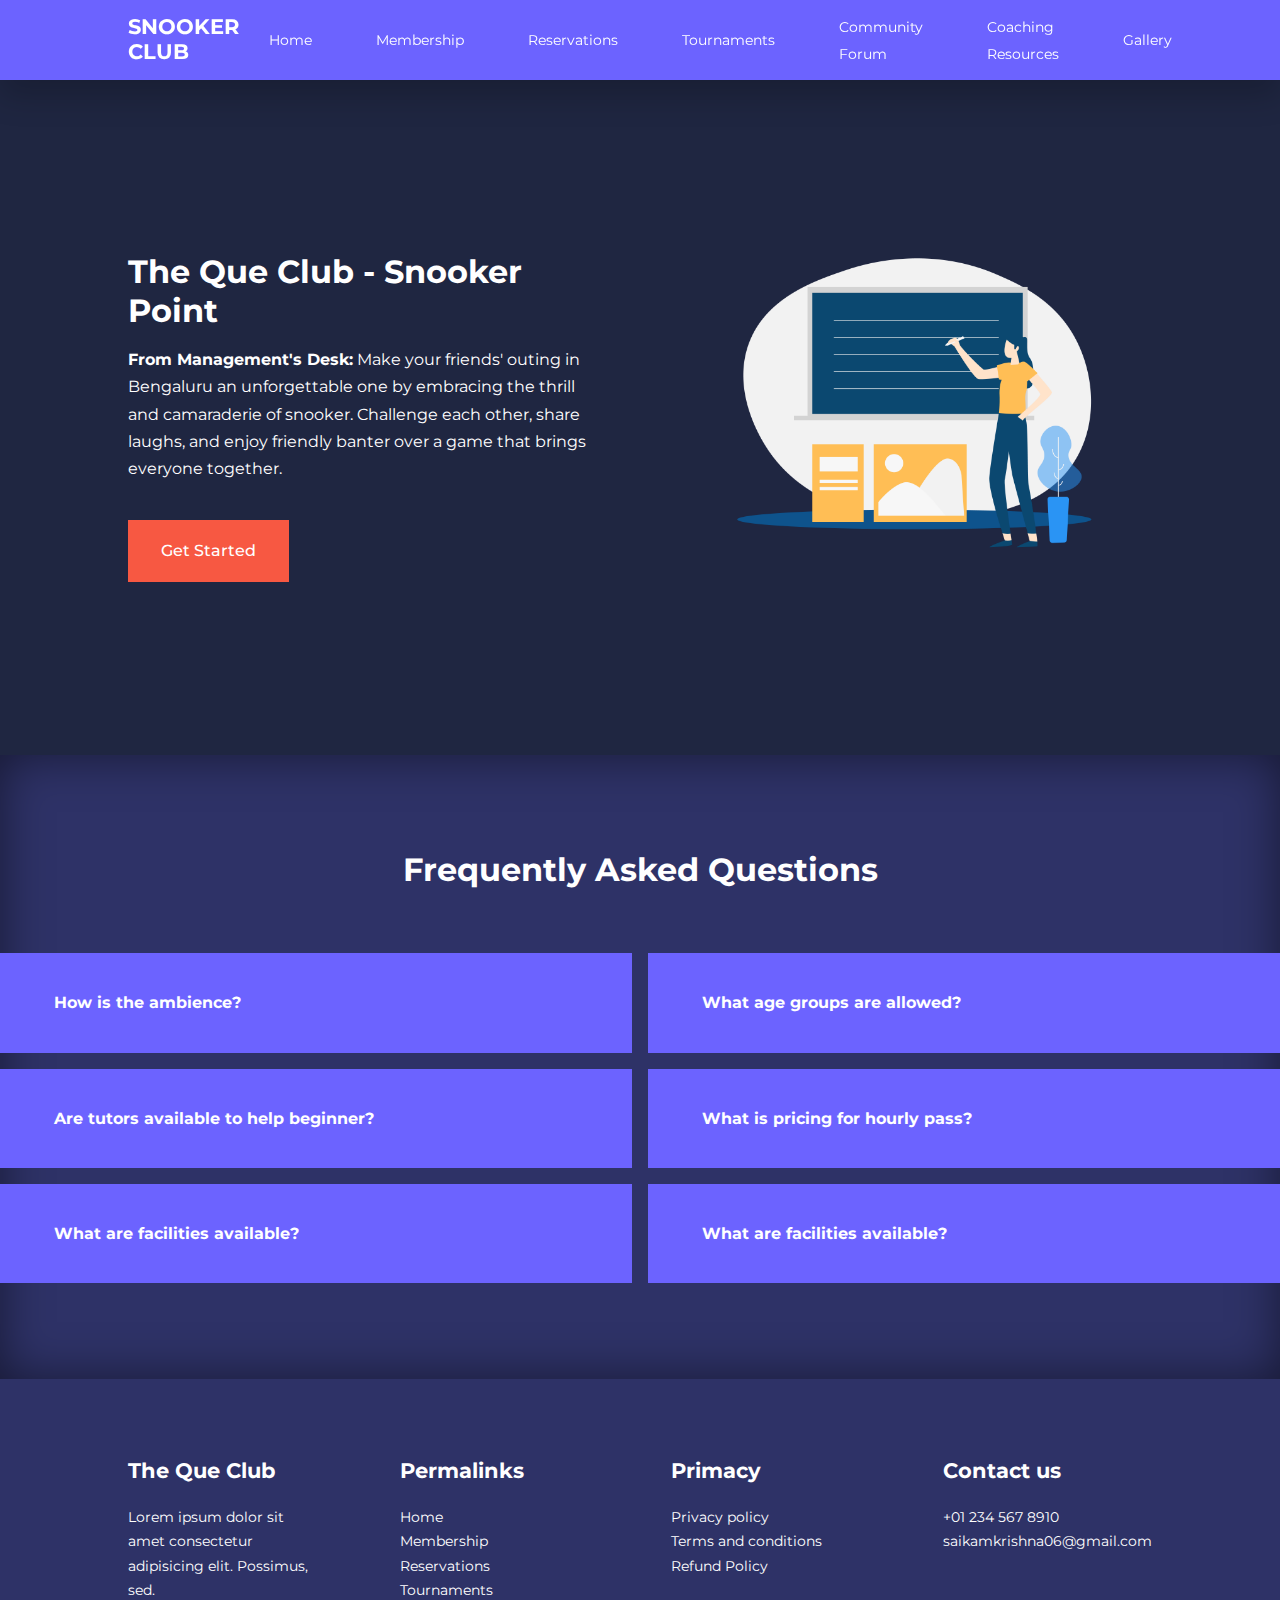
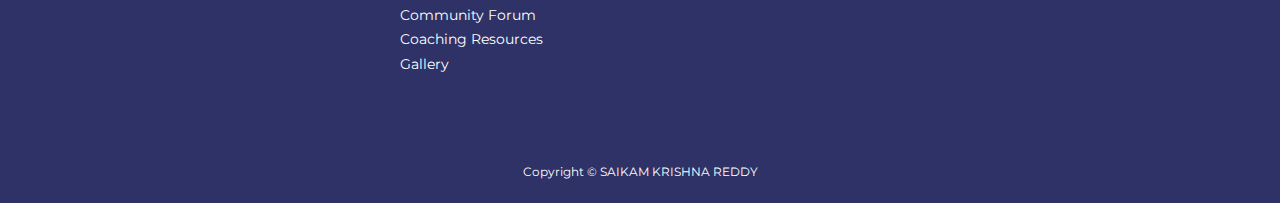
<file: index.html>
<!DOCTYPE html>
<html lang="en">

<head>
    <meta charset="UTF-8">
    <meta http-equiv="X-UA-Compatible" content="IE=edge">
    <meta name="viewport" content="width=device-width, initial-scale=1.0">
    <title>Snooker Club</title>

    <!-- ICONSCOUT CDN-->

    <link rel="stylesheet" href="https://unicons.iconscout.com/release/v2.1.6/css/unicons.css">



    <!-- GOOGLE FONTS (MONTSERRAT)-->
    <link rel="preconnect" href="https://fonts.googleapis.com">
    <link rel="preconnect" href="https://fonts.gstatic.com" crossorigin>
    <link href="https://fonts.googleapis.com/css2?family=Montserrat:wght@300;400;500;600;800;900&display=swap"
        rel="stylesheet">



    <!-- SWIPER JS -->

    <link rel="stylesheet" href="https://unpkg.com/swiper@8/swiper-bundle.min.css" />



    <link rel="stylesheet" href=" ./style.css">
</head>

<body>

    <nav class="window-scroll">
        <div class="container nav__container">
            <a href="index.html">
                <h4>SNOOKER CLUB</h4>
            </a>
            <ul class="nav__menu">
                <li><a href="index.html">Home</a></li>
                <li><a href="membership.html">Membership</a></li>
                <li><a href="reservation.html">Reservations</a></li>
                <li><a href="tournaments.html">Tournaments</a></li>
                <li><a href="community.html">Community Forum</a></li>
                <li><a href="coaching resources.html">Coaching Resources</a></li>
                <li><a href="gallery.html">Gallery</a></li>

            </ul>
            <button id="open-menu-btn"> <i class="uil uil-bars"></i> </button>
            <button id="close-menu-btn"> <i class="uil uil-multiply"></i> </button>
        </div>
    </nav>


    <!-- ================================END OF NAVBAR ============================-->




    <header>
        <div class="container header__container">
            <div class="header__left">
                <h2>The Que Club - Snooker Point </h2>
                <p>
                    <b>From Management's Desk:</b>
                    Make your friends' outing in Bengaluru an unforgettable one by embracing the thrill and
                    camaraderie of snooker. Challenge each other, share laughs, and enjoy friendly banter over a game
                    that brings everyone together.
                </p>
                <a href="membership.html" class="btn btn-primary"> Get
                    Started</a>
            </div>

            <div class="header__right">
                <div class="header__right-image">
                    <img src="./teaching.png" alt="there was a error loading this picture">
                </div>
            </div>
        </div>



    </header>



    <!--===============================================END OF HEADER ===========================================================-->





    <section class="faqs">
        <h2> Frequently Asked Questions</h2>
        <div class="conatainer faqs__container">


            <article class="faq">
                <div class="faq__icon"><i class="uil uil-plus"></i></div>
                <div class="question__answer">
                    <h4>How is the ambience?</h4>
                    <p>Lorem ipsum, dolor sit amet consectetur adipisicing elit. Alias aliquid deserunt nostrum
                        laudantium ipsam, veritatis quia adipisci aliquam eum. Veniam
                        praesentium veritatis qui, cum ad inventore a ab distinctio minima.
                    </p>
                </div>
            </article>

            <article class="faq">
                <div class="faq__icon"><i class="uil uil-plus"></i></div>
                <div class="question__answer">
                    <h4>What age groups are allowed?</h4>
                    <p>Lorem ipsum, dolor sit amet consectetur adipisicing elit. Alias aliquid deserunt nostrum
                        laudantium ipsam, veritatis quia adipisci aliquam eum. Veniam
                        praesentium veritatis qui, cum ad inventore a ab distinctio minima.
                    </p>
                </div>
            </article>

            <article class="faq">
                <div class="faq__icon"><i class="uil uil-plus"></i></div>
                <div class="question__answer">
                    <h4>Are tutors available to help beginner?</h4>
                    <p>Lorem ipsum, dolor sit amet consectetur adipisicing elit. Alias aliquid deserunt nostrum
                        laudantium ipsam, veritatis quia adipisci aliquam eum. Veniam
                        praesentium veritatis qui, cum ad inventore a ab distinctio minima.
                    </p>
                </div>
            </article>

            <article class="faq">
                <div class="faq__icon"><i class="uil uil-plus"></i></div>
                <div class="question__answer">
                    <h4>What is pricing for hourly pass?</h4>
                    <p>Lorem ipsum, dolor sit amet consectetur adipisicing elit. Alias aliquid deserunt nostrum
                        laudantium ipsam, veritatis quia adipisci aliquam eum. Veniam
                        praesentium veritatis qui, cum ad inventore a ab distinctio minima.
                    </p>
                </div>
            </article>

            <article class="faq">
                <div class="faq__icon"><i class="uil uil-plus"></i></div>
                <div class="question__answer">
                    <h4>What are facilities available? </h4>
                    <p>Lorem ipsum, dolor sit amet consectetur adipisicing elit. Alias aliquid deserunt nostrum
                        laudantium ipsam, veritatis quia adipisci aliquam eum. Veniam
                        praesentium veritatis qui, cum ad inventore a ab distinctio minima.
                    </p>
                </div>
            </article>

            <article class="faq">
                <div class="faq__icon"><i class="uil uil-plus"></i></div>
                <div class="question__answer">
                    <h4>What are facilities available? </h4>
                    <p>Lorem ipsum, dolor sit amet consectetur adipisicing elit. Alias aliquid deserunt nostrum
                        laudantium ipsam, veritatis quia adipisci aliquam eum. Veniam
                        praesentium veritatis qui, cum ad inventore a ab distinctio minima.
                    </p>
                </div>
            </article>


        </div>
    </section>

    <!--===================================END OF FAQS===============================================================-->




    <footer>
        <div class="container footer__container ">
            <div class="footer__1">
                <a href="index.html" class="footer__logo">
                    <h4>The Que Club</h4>
                </a>
                <P>
                    Lorem ipsum dolor sit amet consectetur adipisicing elit. Possimus, sed.
                </P>
            </div>

            <div class="footer__2">
                <h4>Permalinks</h4>
                <ul class="permalinks">
                    <li><a href="index.html">Home</a></li>
                    <li><a href="membership.html">Membership</a></li>
                    <li><a href="reservation.html">Reservations</a></li>
                    <li><a href="tournaments.html">Tournaments</a></li>
                    <li><a href="community.html">Community Forum</a></li>
                    <li><a href="coaching resources.html">Coaching Resources</a></li>
                    <li><a href="gallery.html">Gallery</a></li>
                </ul>
            </div>

            <div class="footer__3">
                <h4>Primacy</h4>
                <ul class="privacy">
                    <li><a href="#"> Privacy policy</a></li>
                    <li><a href="#"> Terms and conditions</a></li>
                    <li><a href="#"> Refund Policy</a></li>
                </ul>
            </div>

            <div class="footer__4">
                <h4>Contact us</h4>
                <div>
                    <p>+01 234 567 8910</p>
                    <p>saikamkrishna06@gmail.com</p>
                </div>


                <ul class="footer__socials">
                    <li>
                        <a href="#"> <i class="uil uil-facebook-f"></i></a>
                    </li>
                    <li>
                        <a href="#"> <i class="uil uil-instagram-alt"></i></a>
                    </li>
                    <li>
                        <a href="#"> <i class="uil uil-twitter"></i></a>
                    </li>
                    <li>
                        <a href="#"> <i class="uil uil-linkedin-alt"></i></a>
                    </li>
                </ul>
            </div>


        </div>
        <div class="footer__copyright">
            <small> Copyright &copy; SAIKAM KRISHNA REDDY</small>
        </div>
    </footer>



    <script src="https://unpkg.com/swiper@8/swiper-bundle.min.js"></script>
    <script src="./main.js"></script>

    <script>
        var swiper = new Swiper(".mySwiper", {
            slidesPerView: 1,
            spaceBetween: 30,
            pagination: {
                el: ".swiper-pagination",
                clickable: true,
            },
            //when window width is >= 600px
            breakpoints: {
                600: {
                    slidesPerView: 2
                }
            }
        });
    </script>
</body>

</html>
</file>
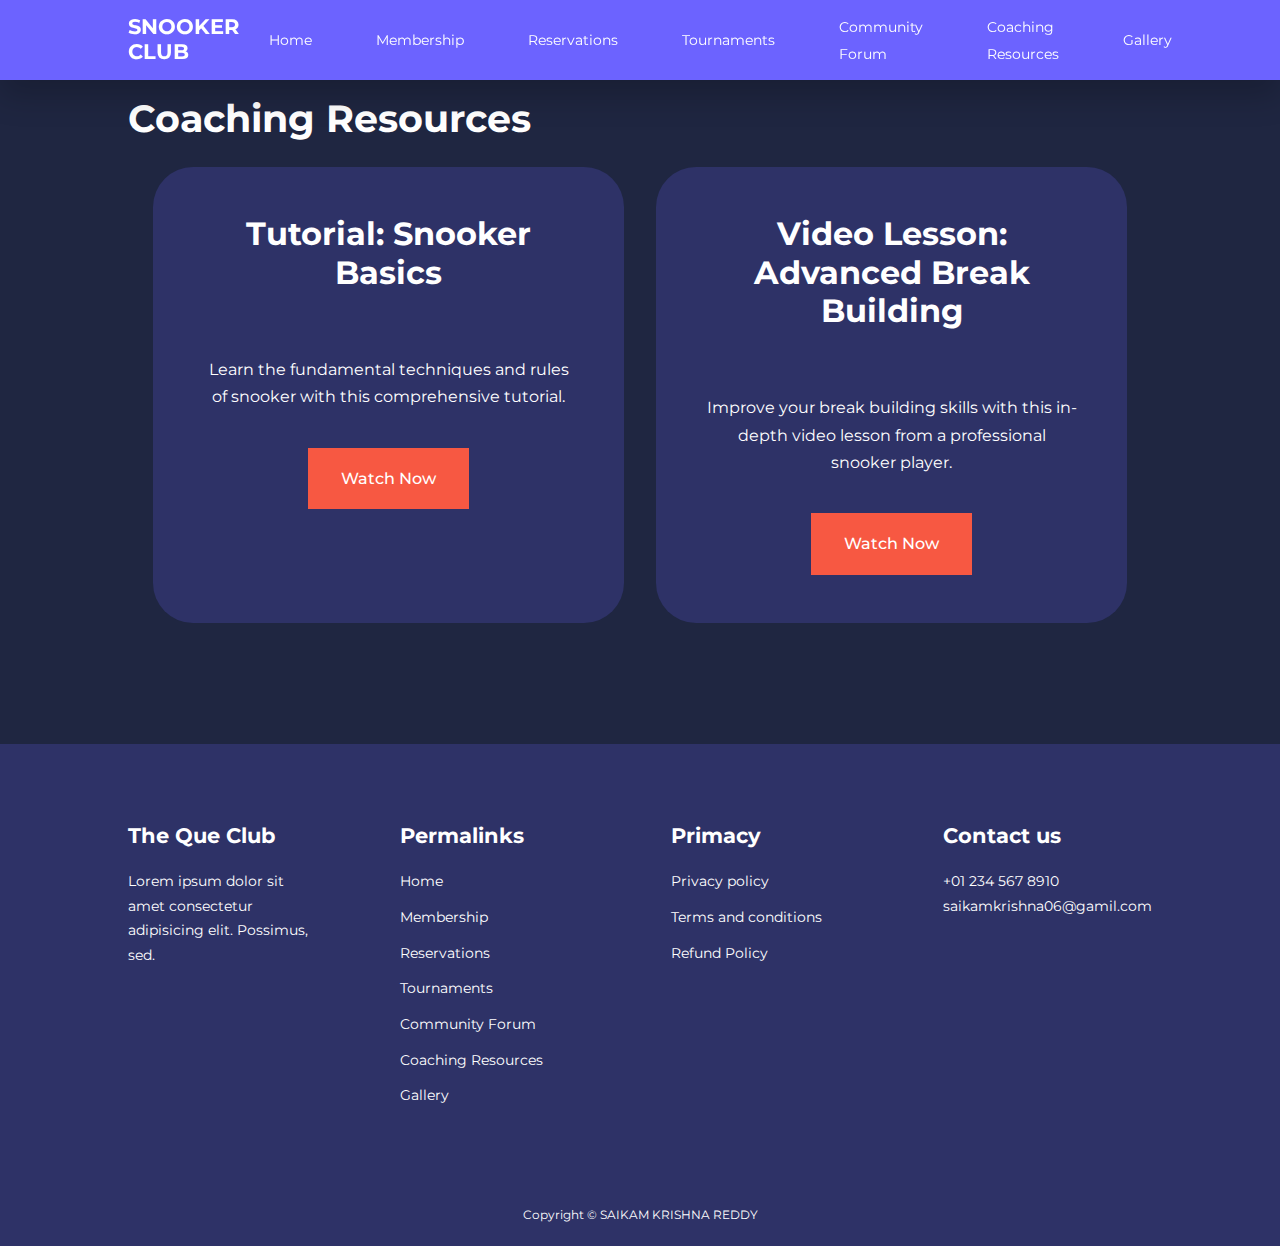
<file: coaching resources.html>
<!DOCTYPE html>
<html lang="en">

<head>
  <meta charset="UTF-8">
  <meta name="viewport" content="width=device-width, initial-scale=1.0">
  <title>Coaching Resources - Snooker Club</title>
  <link rel="stylesheet" href=" ./style.css">

  <!-- ICONSCOUT CDN-->

  <link rel="stylesheet" href="https://unicons.iconscout.com/release/v2.1.6/css/unicons.css">



  <!-- GOOGLE FONTS (MONTSERRAT)-->
  <link rel="preconnect" href="https://fonts.googleapis.com">
  <link rel="preconnect" href="https://fonts.gstatic.com" crossorigin>
  <link href="https://fonts.googleapis.com/css2?family=Montserrat:wght@300;400;500;600;800;900&display=swap"
    rel="stylesheet">
</head>
<body>
  <nav  class="window-scroll">
    <div class="container nav__container">
        <a href="index.html">
            <h4>SNOOKER CLUB</h4>
        </a>
        <ul class="nav__menu">
            <li><a href="index.html">Home</a></li>
            <li><a href="membership.html">Membership</a></li>
            <li><a href="reservation.html">Reservations</a></li>
            <li><a href="tournaments.html">Tournaments</a></li>
            <li><a href="community.html">Community Forum</a></li>
            <li><a href="coaching resources.html">Coaching Resources</a></li>
            <li><a href="gallery.html">Gallery</a></li>

        </ul>
        <button id="open-menu-btn"> <i class="uil uil-bars"></i> </button>
        <button id="close-menu-btn"> <i class="uil uil-multiply"></i> </button>
    </div>
</nav>

  <section id="coaching-resources">
    <div class="container">
      <h1>Coaching Resources</h1>
      <div class="container_coaching">
        <div class="article">
          <h2>Tutorial: Snooker Basics</h2>
          <p>Learn the fundamental techniques and rules of snooker with this comprehensive tutorial.</p>
          <a href="#" class="btn btn-primary">Watch Now</a>
        </div>
        <div class="article">
          <h2>Video Lesson: Advanced Break Building</h2>
          <p>Improve your break building skills with this in-depth video lesson from a professional snooker player.</p>
          <a href="#" class="btn btn-primary">Watch Now</a>
        </div>
      </div>
    </div>

  </section>



  <footer class="footer">
    <div class="container footer__container ">
        <div class="footer__1">
            <a href="index.html" class="footer__logo">
                <h4>The Que Club</h4>
            </a>
            <P>
                Lorem ipsum dolor sit amet consectetur adipisicing elit. Possimus, sed.
            </P>
        </div>

        <div class="footer__2">
            <h4>Permalinks</h4>
            <ul class="permalinks">
              <li><a href="index.html">Home</a></li>
              <li><a href="membership.html">Membership</a></li>
              <li><a href="reservation.html">Reservations</a></li>
              <li><a href="tournaments.html">Tournaments</a></li>
              <li><a href="community.html">Community Forum</a></li>
              <li><a href="coaching resources.html">Coaching Resources</a></li>
              <li><a href="gallery.html">Gallery</a></li>
            </ul>
        </div>

        <div class="footer__3">
            <h4>Primacy</h4>
            <ul class="privacy">
                <li><a href="#"> Privacy policy</a></li>
                <li><a href="#"> Terms and conditions</a></li>
                <li><a href="#"> Refund Policy</a></li>
            </ul>
        </div>

        <div class="footer__4">
            <h4>Contact us</h4>
            <div>
                <p>+01 234 567 8910</p>
                <p>saikamkrishna06@gamil.com</p>
            </div>


            <ul class="footer__socials">
                <li>
                    <a href="#"> <i class="uil uil-facebook-f"></i></a>
                </li>
                <li>
                    <a href="#"> <i class="uil uil-instagram-alt"></i></a>
                </li>
                <li>
                    <a href="#"> <i class="uil uil-twitter"></i></a>
                </li>
                <li>
                    <a href="#"> <i class="uil uil-linkedin-alt"></i></a>
                </li>
            </ul>
        </div>


    </div>
    <div class="footer__copyright">
        <small> Copyright &copy; SAIKAM KRISHNA REDDY</small>
    </div>
</footer>
    




</body>

</html>
</file>
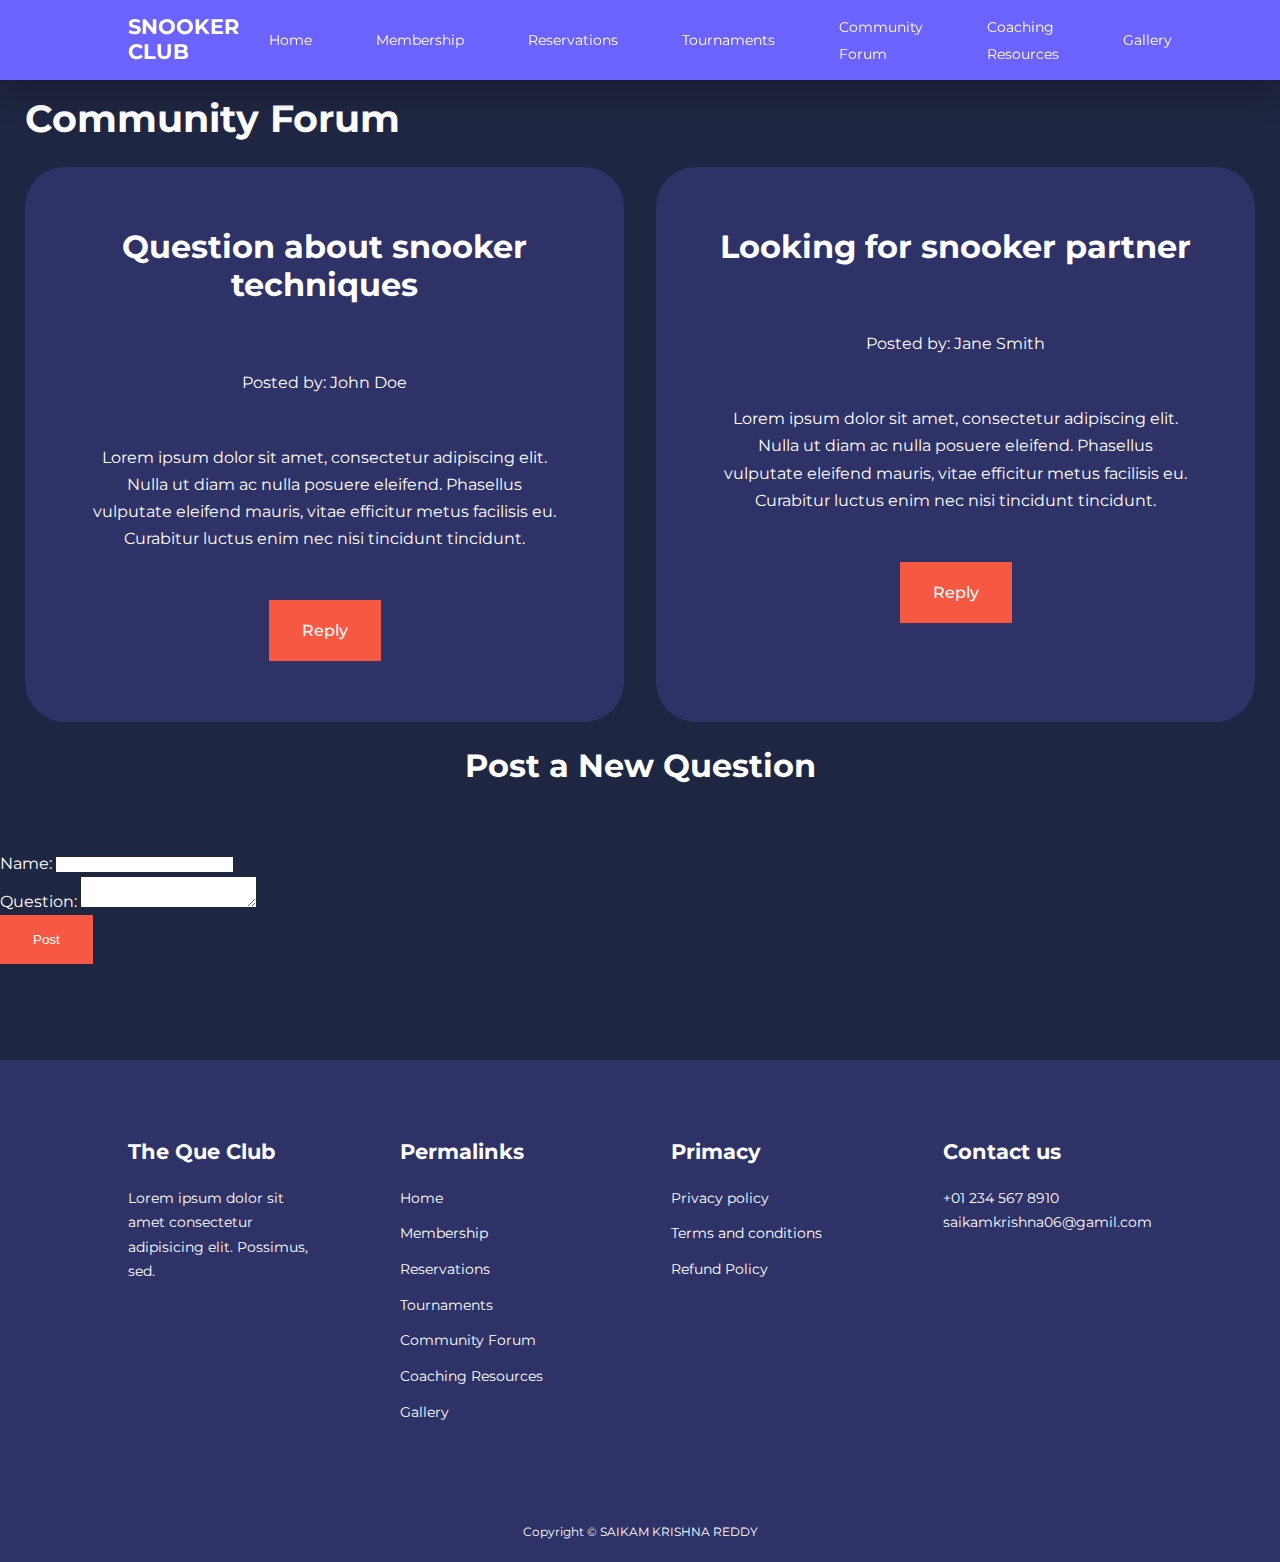
<file: community.html>
<!DOCTYPE html>
<html lang="en">

<head>
  <meta charset="UTF-8">
  <meta name="viewport" content="width=device-width, initial-scale=1.0">
  <title>Community Forum - Snooker Club</title>
  <link rel="stylesheet" href=" ./style.css">

  <!-- ICONSCOUT CDN-->

  <link rel="stylesheet" href="https://unicons.iconscout.com/release/v2.1.6/css/unicons.css">



  <!-- GOOGLE FONTS (MONTSERRAT)-->
  <link rel="preconnect" href="https://fonts.googleapis.com">
  <link rel="preconnect" href="https://fonts.gstatic.com" crossorigin>
  <link href="https://fonts.googleapis.com/css2?family=Montserrat:wght@300;400;500;600;800;900&display=swap"
    rel="stylesheet">
</head>

<body>
  <nav class="window-scroll">
    <div class="container nav__container">
      <a href="index.html">
        <h4>SNOOKER CLUB</h4>
      </a>
      <ul class="nav__menu">
        <li><a href="index.html">Home</a></li>
        <li><a href="membership.html">Membership</a></li>
        <li><a href="reservation.html">Reservations</a></li>
        <li><a href="tournaments.html">Tournaments</a></li>
        <li><a href="community.html">Community Forum</a></li>
        <li><a href="coaching resources.html">Coaching Resources</a></li>
        <li><a href="gallery.html">Gallery</a></li>

      </ul>
      <button id="open-menu-btn"> <i class="uil uil-bars"></i> </button>
      <button id="close-menu-btn"> <i class="uil uil-multiply"></i> </button>
    </div>
  </nav>

  <section id="community">
    <div class="container_community">
      <h1>Community Forum</h1>
      <div class="forum-posts">
        <div class="article">
          <h2>Question about snooker techniques</h2>
          <p>Posted by: John Doe</p>
          <p>Lorem ipsum dolor sit amet, consectetur adipiscing elit. Nulla ut diam ac nulla posuere eleifend.
            Phasellus vulputate eleifend mauris, vitae efficitur metus facilisis eu. Curabitur luctus enim nec nisi
            tincidunt tincidunt.</p>
          <a href="#" class="btn btn-primary">Reply</a>
        </div>
        <div class="article">
          <h2>Looking for snooker partner</h2>
          <p>Posted by: Jane Smith</p>
          <p>Lorem ipsum dolor sit amet, consectetur adipiscing elit. Nulla ut diam ac nulla posuere eleifend.
            Phasellus vulputate eleifend mauris, vitae efficitur metus facilisis eu. Curabitur luctus enim nec nisi
            tincidunt tincidunt.</p>
          <a href="#" class="btn btn-primary">Reply</a>
        </div>
      </div>


  
        <h2>Post a New Question</h2>
        <div>
          <label for="name">Name:</label>
          <input type="text" id="name" name="name" required>
        </div>

        <div>
          <label for="question">Question:</label>
          <textarea id="question" name="question" required></textarea>
        </div>

        <button type="submit" class="btn btn-primary">Post</button>
   
  </section>

  <footer class="footer">
    <div class="container footer__container ">
      <div class="footer__1">
        <a href="index.html" class="footer__logo">
          <h4>The Que Club</h4>
        </a>
        <P>
          Lorem ipsum dolor sit amet consectetur adipisicing elit. Possimus, sed.
        </P>
      </div>

      <div class="footer__2">
        <h4>Permalinks</h4>
        <ul class="permalinks">
          <li><a href="index.html">Home</a></li>
          <li><a href="membership.html">Membership</a></li>
          <li><a href="reservation.html">Reservations</a></li>
          <li><a href="tournaments.html">Tournaments</a></li>
          <li><a href="community.html">Community Forum</a></li>
          <li><a href="coaching resources.html">Coaching Resources</a></li>
          <li><a href="gallery.html">Gallery</a></li>
        </ul>
      </div>

      <div class="footer__3">
        <h4>Primacy</h4>
        <ul class="privacy">
          <li><a href="#"> Privacy policy</a></li>
          <li><a href="#"> Terms and conditions</a></li>
          <li><a href="#"> Refund Policy</a></li>
        </ul>
      </div>

      <div class="footer__4">
        <h4>Contact us</h4>
        <div>
          <p>+01 234 567 8910</p>
          <p>saikamkrishna06@gamil.com</p>
        </div>


        <ul class="footer__socials">
          <li>
            <a href="#"> <i class="uil uil-facebook-f"></i></a>
          </li>
          <li>
            <a href="#"> <i class="uil uil-instagram-alt"></i></a>
          </li>
          <li>
            <a href="#"> <i class="uil uil-twitter"></i></a>
          </li>
          <li>
            <a href="#"> <i class="uil uil-linkedin-alt"></i></a>
          </li>
        </ul>
      </div>


    </div>
    <div class="footer__copyright">
      <small> Copyright &copy; SAIKAM KRISHNA REDDY</small>
    </div>
  </footer>


</body>

</html>
</file>
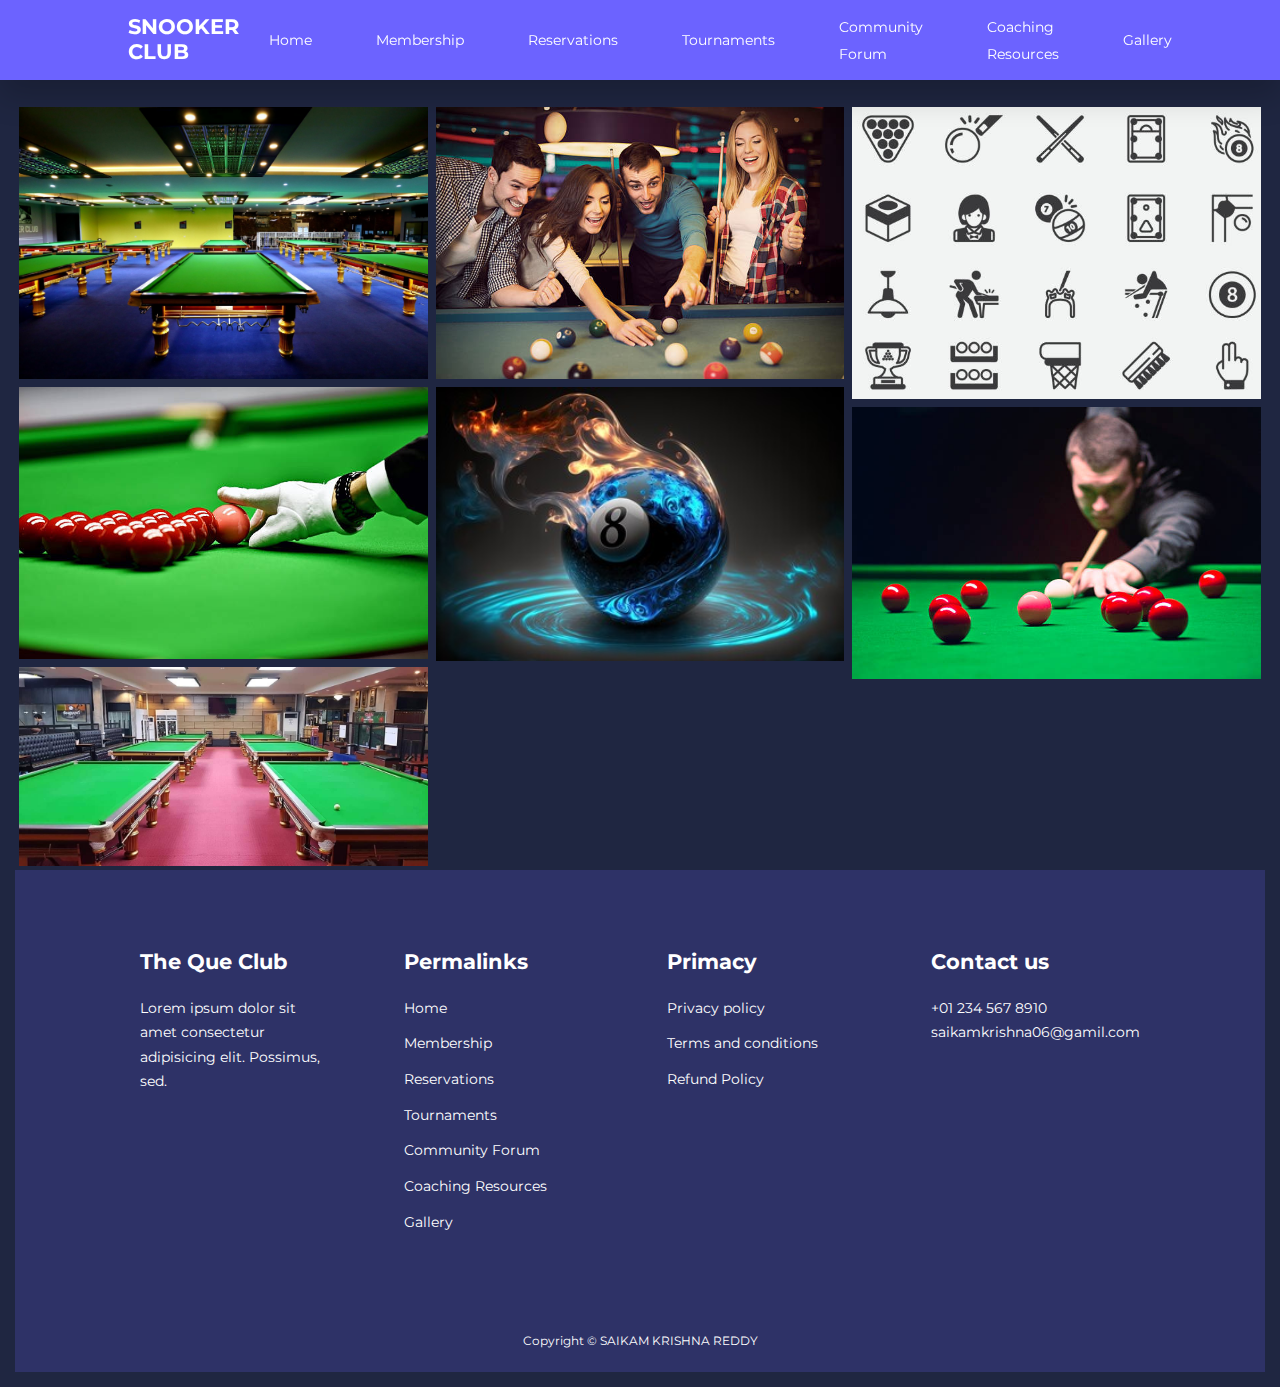
<file: gallery.html>
<!DOCTYPE html>
<html lang="en">

<head>
  <meta charset="UTF-8">
  <meta name="viewport" content="width=device-width, initial-scale=1.0">
  <title>Gallery - Snooker Club</title>
  <link rel="stylesheet" href=" ./style.css">

  <!-- ICONSCOUT CDN-->

  <link rel="stylesheet" href="https://unicons.iconscout.com/release/v2.1.6/css/unicons.css">



  <!-- GOOGLE FONTS (MONTSERRAT)-->
  <link rel="preconnect" href="https://fonts.googleapis.com">
  <link rel="preconnect" href="https://fonts.gstatic.com" crossorigin>
  <link href="https://fonts.googleapis.com/css2?family=Montserrat:wght@300;400;500;600;800;900&display=swap"
    rel="stylesheet">
</head>

<body>
  <nav  class="window-scroll">
    <div class="container nav__container">
        <a href="index.html">
            <h4>SNOOKER CLUB</h4>
        </a>
        <ul class="nav__menu">
            <li><a href="index.html">Home</a></li>
            <li><a href="membership.html">Membership</a></li>
            <li><a href="reservation.html">Reservations</a></li>
            <li><a href="tournaments.html">Tournaments</a></li>
            <li><a href="community.html">Community Forum</a></li>
            <li><a href="coaching resources.html">Coaching Resources</a></li>
            <li><a href="gallery.html">Gallery</a></li>

        </ul>
        <button id="open-menu-btn"> <i class="uil uil-bars"></i> </button>
        <button id="close-menu-btn"> <i class="uil uil-multiply"></i> </button>
    </div>
</nav>

  <!-- <section id="gallery">
    <div class="container">
      <h1>Gallery</h1>
      <div class="gallery-grid">
        <div class="gallery-item">
          <img src="images\snooker img 1.jpg" alt="Snooker Club Image 1">
        </div>
        <div class="gallery-item">
          <img src="images/snooker img2.jpg" alt="Snooker Club Image 2">
        </div>
        <div class="gallery-item">
          <img src="images/snooker img3.jpg" alt="Snooker Club Image 3">
        </div>
        <div class="gallery-item">
          <img src="images/snooker img4.jpg" alt="Snooker Club Image 4">
        </div>
        <div class="gallery-item">
          <img src="images/snooker img5.jpg" alt="Snooker Club Image 5">
        </div>
        <div class="gallery-item">
          <img src="images/snooker img6.jpg" alt="Snooker Club Image 6">
        </div>
        <div class="gallery-item">
          <img src="images/snooker img7.jpg" alt="Snooker Club Image 7">
        </div>
        <div class="gallery-item">
          <img src="images/snooker img8.jpg" alt="Snooker Club Image 8">
        </div>
        <div class="gallery-item">
          <img src="images/snooker img9.jpg" alt="Snooker Club Image 9">
        </div>
      </div>
    </div>
  </section> -->



  <div class="row">
    <div class="column">
      <img src="snooker img 1.jpg">
      <img src="snooker img2.jpg" alt="">

      <img src="snooker img9.jpg" alt="">
    </div>
    <div class="column">
      <img src="snooker img4.jpg">
      <img src="snooker img5.jpg" alt="">
    </div>
    <div class="column">
      <img src="snooker img8.jpg" alt="">
      <img src="snooker img3.jpg" alt="">
   
    </div>


  <footer class="footer">
    <div class="container footer__container ">
        <div class="footer__1">
            <a href="index.html" class="footer__logo">
                <h4>The Que Club</h4>
            </a>
            <P>
                Lorem ipsum dolor sit amet consectetur adipisicing elit. Possimus, sed.
            </P>
        </div>

        <div class="footer__2">
            <h4>Permalinks</h4>
            <ul class="permalinks">
              <li><a href="index.html">Home</a></li>
              <li><a href="membership.html">Membership</a></li>
              <li><a href="reservation.html">Reservations</a></li>
              <li><a href="tournaments.html">Tournaments</a></li>
              <li><a href="community.html">Community Forum</a></li>
              <li><a href="coaching resources.html">Coaching Resources</a></li>
              <li><a href="gallery.html">Gallery</a></li>
            </ul>
        </div>

        <div class="footer__3">
            <h4>Primacy</h4>
            <ul class="privacy">
                <li><a href="#"> Privacy policy</a></li>
                <li><a href="#"> Terms and conditions</a></li>
                <li><a href="#"> Refund Policy</a></li>
            </ul>
        </div>

        <div class="footer__4">
            <h4>Contact us</h4>
            <div>
                <p>+01 234 567 8910</p>
                <p>saikamkrishna06@gamil.com</p>
            </div>


            <ul class="footer__socials">
                <li>
                    <a href="#"> <i class="uil uil-facebook-f"></i></a>
                </li>
                <li>
                    <a href="#"> <i class="uil uil-instagram-alt"></i></a>
                </li>
                <li>
                    <a href="#"> <i class="uil uil-twitter"></i></a>
                </li>
                <li>
                    <a href="#"> <i class="uil uil-linkedin-alt"></i></a>
                </li>
            </ul>
        </div>


    </div>
    <div class="footer__copyright">
        <small> Copyright &copy; SAIKAM KRISHNA REDDY</small>
    </div>
</footer>




</body>

</html>
</file>
<file: style.css>
* {
    margin: 0;
    padding: 0;
    border: 0;
    outline: 0;
    text-decoration: none;
    list-style: none;
    box-sizing: border-box;
}

:root {
    --color-primary: #6c63ff;
    --color-success: #00bf8e;
    --color-warning: #f7c94b;
    --color-danger: #f75842;
    --color-danger-variant: rgba(247, 88, 66, 0.4);
    --color-white: #fff;
    --color-light: rgba(255, 255, 255, 0.7);
    --color-black: #000;
    --color-bg: #1f2641;
    --color-bg1: #2e3267;
    --color-bg2: #424890;

    --container-width-lg: 80%;
    --container-width-md: 90%;
    --container-width-sm: 94%;

    --transition: all 400ms ease;
}

body {
    font-family: 'Montserrat', sans-serif;
    line-height: 1.7;
    color: var(--color-white);
    background: var(--color-bg);
}

.container {
    width: var(--container-width-lg);
    margin: 0 auto;
}

section {
    padding: 6rem 0;
}

section h2 {
    text-align: center;
    margin-bottom: 4rem;
}

h1,
h2,
h3,
h4,
h5 {
    line-height: 1.2;
}

h1 {
    font-size: 2.4rem;
}

h2 {
    font-size: 2rem;
}

h3 {
    font-size: 1.6rem;
}

h4 {
    font-size: 1.3rem;
}

a {
    color: var(--color-white);
}

img {
    width: 100%;
    display: block;
    object-fit: cover;
}

.btn {
    display: inline-block;
    background: var(--color-white);
    color: var(--color-black);
    padding: 1rem 2rem;
    border: 1px solid transparent;
    font-weight: 500;
    transition: var(--transition);
}

.btn:hover {
    background: transparent;
    color: var(--color-white);
    border-color: var(--color-white);
}

.btn-primary {
    background: var(--color-danger);
    color: var(--color-white);
}



/* ====================== NAVBAR =======================*/
nav {
    background: transparent;
    width: 100vw;
    height: 5rem;
    position: fixed;
    top: 0;
    z-index: 11;
}

/*change navbar style on scroll using javascript*/

.window-scroll{
    background: var(--color-primary);
    box-shadow: 0 1rem 2rem rgba(0, 0, 0, 0.2);
}

.nav__container {
    height: 100%;
    display: flex;
    justify-content: space-between;
    align-items: center;
}

.nav__container h4{
    padding-right: 30px;
}

nav button {
    display: none;
}

.nav__menu {
    display: flex;
    align-items: center;
    gap: 4rem;
}

.nav__menu a {
    font-size: 0.9rem;
    transition: var(--transition);
}

.nav__menu a:hover {
    color: var(--color-bg2);
}


/* ====================== HEADER =======================*/
header {
    position: relative;
    top: 5rem;
    overflow: hidden;
    height: 75vh;
    margin-bottom: 5rem;
}

.header__container {
    display: grid;
    grid-template-columns: 1fr 1fr;
    align-items: center;
    gap: 5rem;
    height: 100%;
}

.header__left p {
    margin: 1rem 0 2.4rem;
}

  /* Style the homepage section */
#homepage {
    padding: 50px 0;
    text-align: center;
  }
  
  .cta-buttons {
    display: flex;
    justify-content: center;
  }
  



/*======================================================MEMBERSHIPS======================================================*/

.memberships__container{
    display: grid;
    grid-template-columns: repeat(3, 1fr);
    gap: 2rem;
    text-align: center;
}

.forum-posts{
    display: grid;
    grid-template-columns: repeat(2, 1fr);
    gap: 2rem;
    text-align: center;
    padding: 25px 25px 25px 25px;
}

.container_coaching{
    display: grid;
    grid-template-columns: repeat(2, 1fr);
    gap: 2rem;
    text-align: center;
    padding: 25px 25px 25px 25px;
}

.article {
    background: var(--color-bg1);
    text-align: center;
    border: 1px solid transparent;
    transition: var(--transition);
}

.article:hover {
    background: transparent;
    border-color: var(--color-primary);
}

.article {
    padding: 10%;
    border-radius: 40px;
    justify-content: space-between;
}

.article_coaching{
    /* padding: 10%; */
    border-radius: 40px;
    justify-content: space-between;
}

.article a{
   margin-bottom: 0;
}

.article h4 {
    margin: 0.6rem 0 1rem;
}

.memberships h3{
text-align: center;
font-size: 30px;
margin-top: 5rem;
margin-bottom: 2rem;
}

.article p {
    margin-bottom: 10%;
}


/*===========================Community======================================*/

.container_community h1{
    padding-left: 25px;
}




/*===========================FAQS======================================*/

.faqs {
    background: var(--color-bg1);
    box-shadow: inset 0 0 3rem rgba(0, 0, 0, 0.5);
}

.faqs__container {
    display: grid;
    grid-template-columns: 1fr 1fr;
    gap: 1rem;
}

.faq {
    padding: 2rem;
    display: flex;
    align-items: center;
    gap: 1.4rem;
    height: fit-content;
    background: var(--color-primary);
    cursor: pointer;
}

.faq h4 {
    font-size: 1rem;
    line-height: 2.2rem;

}

.faq__icon {
    align-self: flex-start;
    font-size: 1.2rem;

}

.faq p {
    margin-top: 0.8rem;
    display: none;
}

.faq.open p {
    display: block;
}



/*==============================FOOTER=======================*/

footer {
    background: var(--color-bg1);
    padding-top: 5rem;
    font-size: 00.9rem;

}

.footer__container {
    display: grid;
    grid-template-columns: repeat(4, 1fr);
    gap: 5rem;
}

.footer__container>div h4 {
    margin-bottom: 1.3rem;
}

.footer__1 p{
    margin: 0 0 2rem;
}

.footer ul li {
    margin-bottom: 0.7rem;

}

footer ul li a:hover {
    text-decoration: underline;
}

.footer__socials {
    display: flex;
    gap: 1rem;
    font-size: 1.2rem;
    margin-top: 2rem;
}

.footer__copyright {
    text-align: center;
    margin-top: 4rem;
    padding: 1.2rem 0;
    border-color: var(--color-bg2);
}


.reservations{
    margin-top: 4rem;
    text-align: center;
}


.tournaments{
    text-align: center;
}





/*=========================================== MEDIA QUERIES(TABLETS)============================*/

@media screen and (max-width: 1024px) {
    .container {
        width: var(--container-width-md);
    }


    h1 {
        font-size: 2.2rem;
    }

    h2 {
        font-size: 1.7rem;
    }

    h3 {
        font-size: 1.4rem;
    }

    h4 {
        font-size: 1.2rem;
    }

    /*==========================NAVBAR==============================*/
    nav button {
        display: inline-block;
        background: transparent;
        font-size: 1.8rem;
        color: var(--color-white);
        cursor: pointer;
    }

    nav button#close-menu-btn {
        display: none;

    }

    .nav__menu {
        position: fixed;
        top: 5rem;
        right: 5%;
        height: fit-content;
        width: 18rem;
        flex-direction: column;
        gap: 0;
        display: none;
    }

    .nav__menu li {
        width: 100%;
        height: 5.8rem;
        animation: animateNavItems  400ms linear forwards;
        transform-origin: top right;

    }

    .nav__menu li :nth-child(2) {
        animation-delay: 200ms;

    }

    .nav__menu li :nth-child(3) {
        animation-delay: 400ms;
    }

    .nav__menu li :nth-child(4) {
        animation-delay: 600ms;
    }


    @keyframes animateNavItems {
        0% {
            transform: rotateZ(-90deg) rotateX(90deg) scale(0.1);
        }

        100% {
            transform: rotateZ(0) rotateX(0) , scale(1);
            opacity: 1;
        }
    }

    .nav__menu li a {
        background: var(--color-primary);
        box-shadow: -4rem 6rem 10rem rgba(0, 0, 0, 0.6);
        width: 100%;
        height: 100%;
        display: grid;
        place-items: center;
    }

    .nav__menu li a:hover {
        background: var(--color-bg2);
        color: var(--color-white);
    }

    
    /*==========================HEADER==============================*/


    .header__container{
        gap: 0;
        padding-bottom: 3rem;

    }


      /*==========================membershipS==============================*/

      .memberships{
        margin-top: 0;

      }

      .memberships__container{
        grid-template-columns: 1fr 1fr;
      }

       /*==========================FAQs==============================*/


       .faqs__container{
        grid-template-columns: 1fr;
       }

       .faq{
        padding: 1.5rem;
       }


        /*==========================FOOTER==============================*/

        .footer__container{
            grid-template-columns: 1fr 1fr;
        }
    
}

/*==========================MEDIA QUERIES (PHONES)=============================*/
@media screen and(max-width : 600px){
   .container{
    width: var(--container-width-sm);
   }

   /*==========================NAVBAR=============================*/
   .nav__menu{
    right: 3%;
   }

   /*==========================HEADER==============================*/
   header{
    height: 100vh;
   }

   .header__container{
    grid-template-columns: 1fr;
    text-align: center;
    margin-top: 0;
   }

   .header__left p{
    margin-bottom: 1.3rem;
   }

  

   .memberships__container{
    grid-template-columns: 1fr;
   }

   

   /*==========================FOOTER==============================*/
   .footer__container{
    grid-template-columns: 1fr;
    text-align: center;
    gap: 2rem;
   }

   .footer__socials{
    justify-content: center;
   }

}

 /*==========================GALLERY==============================*/

.gallery-item{
    width: 300px;
    height:200px;
    border: 8px;
    padding: 10px;
}

.row {
    display: flex;
    flex-wrap: wrap;
    padding: 15px 15px 15px 15px;
    margin-top: 5rem;
  }
  
  /* Create two equal columns that sits next to each other */
  .column {
    flex: 25%;
    padding: 4px 4px 4px 4px;
  }
  
  .column img {
    margin-top: 8px;
    vertical-align: middle;
  }
</file>
